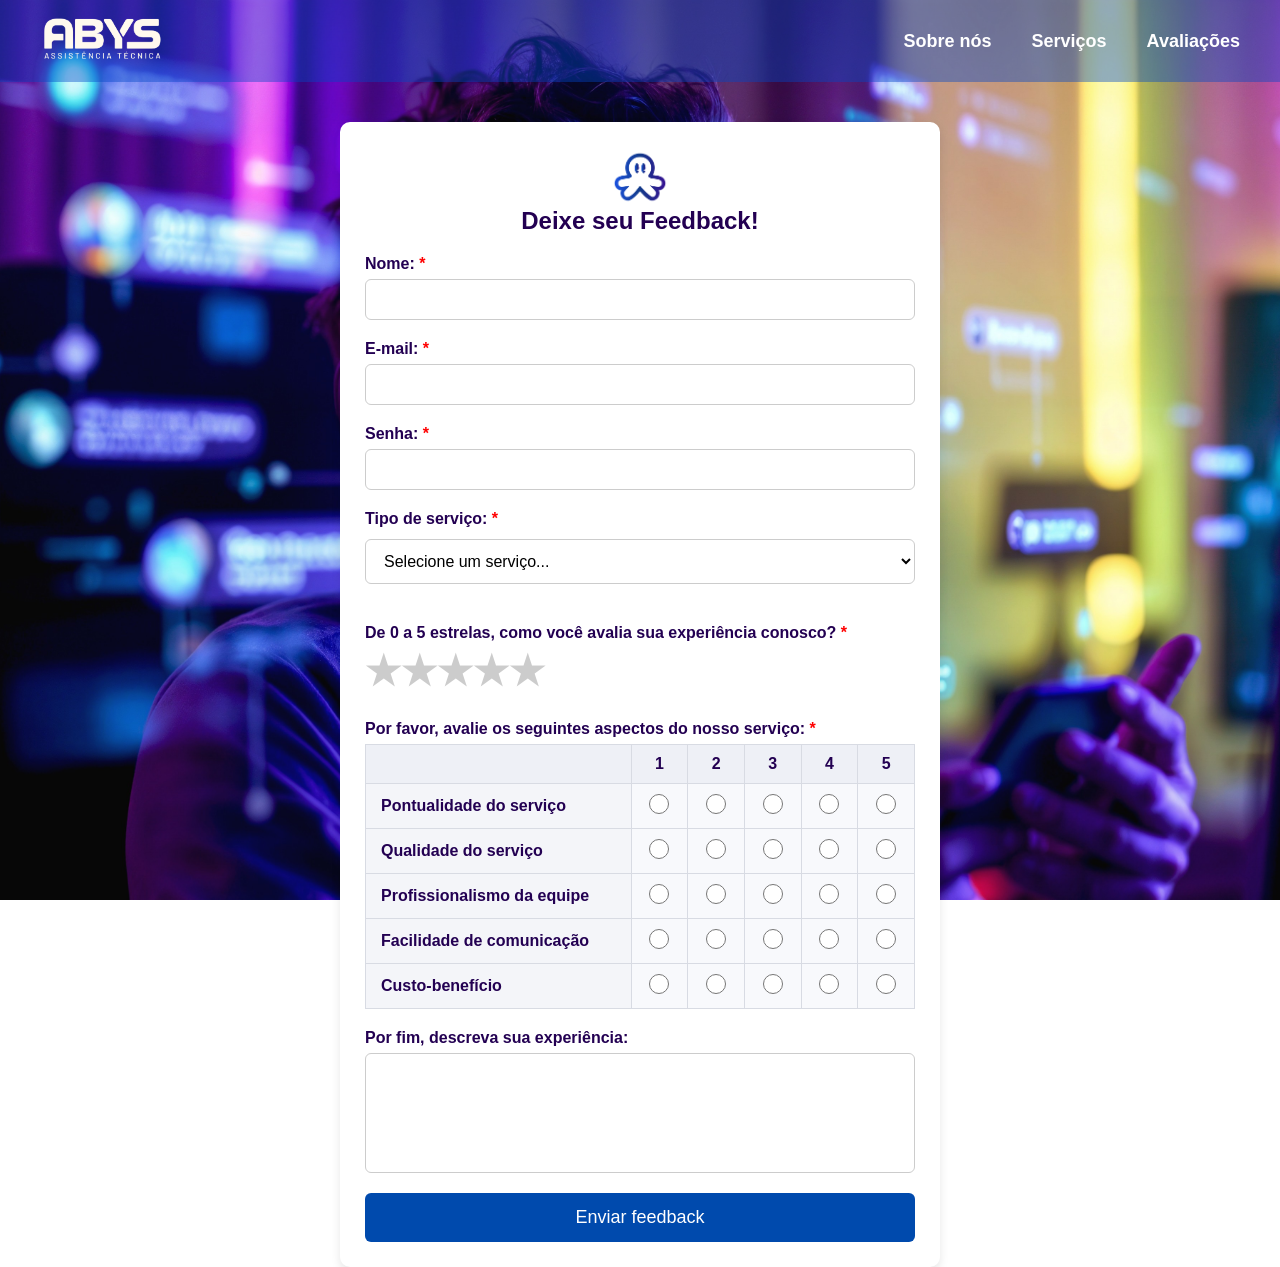
<file: feedback.html>
<!DOCTYPE html>
<html lang="pt-BR">
<head>
    <meta charset="UTF-8">
    <meta name="viewport" content="width=device-width, initial-scale=1.0">
    <title>Feedback do Cliente</title>
    <link rel="stylesheet" href="style.css">
</head>
<body class="feedback-page">

     <header class="menu">
        <nav>
            <div class="logo">
                <a href="index.html"><img src="logo.png" alt="Logo da Marca"></a>
            </div>

            <ul>
                <li><a href="#">Sobre nós</a></li>
                <li><a href="#">Serviços</a></li>
                <li><a href="avaliacoes.html">Avaliações</a></li>
            </ul>
        </nav>
    </header>

    <div class="container">
        <img src="icone-degrade.png" alt="Polvo ícone da marca" class="forms-icone">
        <h2>Deixe seu Feedback!</h2>

        <form id="feedbackForm">
            <div class="campo">
                <label for="nome" class="pergunta">Nome:</label>
                <input type="text" id="nome" name="nome" required minlength="3" required>
            </div>

            <div class="campo">
                <label for="email" class="pergunta">E-mail:</label>
                <input type="email" id="email" name="email" required>
            </div>

            <div class="campo">
                <label for="senha" class="pergunta">Senha:</label>
                <input type="password" id="senha" name="senha" required minlength="6">
            </div>

            <div class="campo">
                <label for="serviço" class="pergunta">Tipo de serviço:</label>
                <select id="servico" name="servico" required>
                    <option value="">Selecione um serviço...</option>
                    <option value="consultoria">Consultoria</option>
                    <option value="instalacao">Instalação de Software</option>
                    <option value="manutencao">Manutenção (limpeza, upgrade, troca de peças) </option>
                    <option value="suporte-tecnico">Suporte técnico</option>
                </select>
            </div>

            <div class="campo">
                <label for="estrelas" class="pergunta">De 0 a 5 estrelas, como você avalia sua experiência conosco?</label>
                <div class="estrelas">
                    <input type="radio" id="estrela5" name="rating" value="5" required>
                    <label for="estrela5">★</label>

                    <input type="radio" id="estrela4" name="rating" value="4">
                    <label for="estrela4">★</label>

                    <input type="radio" id="estrela3" name="rating" value="3">
                    <label for="estrela3">★</label>

                    <input type="radio" id="estrela2" name="rating" value="2">
                    <label for="estrela2">★</label>

                    <input type="radio" id="estrela1" name="rating" value="1">
                    <label for="estrela1">★</label>
                </div>
            </div>

            <div class="campo">
                <label for="Seleção" class="pergunta">Por favor, avalie os seguintes aspectos do nosso serviço:</label>
                <table class="rating-table">
                    <thead>
                        <tr>
                            <th></th>
                            <th>1</th>
                            <th>2</th>
                            <th>3</th>
                            <th>4</th>
                            <th>5</th>
                        </tr>
                    </thead>
                    <tbody>
                        <tr>
                            <td>Pontualidade do serviço</td>
                            <td><input type="radio" name="pontualidade" value="1" required></td>
                            <td><input type="radio" name="pontualidade" value="2"></td>
                            <td><input type="radio" name="pontualidade" value="3"></td>
                            <td><input type="radio" name="pontualidade" value="4"></td>
                            <td><input type="radio" name="pontualidade" value="5"></td>
                        </tr>
                        <tr>
                            <td>Qualidade do serviço</td>
                            <td><input type="radio" name="qualidade" value="1"></td>
                            <td><input type="radio" name="qualidade" value="2"></td>
                            <td><input type="radio" name="qualidade" value="3"></td>
                            <td><input type="radio" name="qualidade" value="4"></td>
                            <td><input type="radio" name="qualidade" value="5"></td>
                        </tr>
                        <tr>
                            <td>Profissionalismo da equipe</td>
                            <td><input type="radio" name="profissionalismo" value="1"></td>
                            <td><input type="radio" name="profissionalismo" value="2"></td>
                            <td><input type="radio" name="profissionalismo" value="3"></td>
                            <td><input type="radio" name="profissionalismo" value="4"></td>
                            <td><input type="radio" name="profissionalismo" value="5"></td>
                        </tr>
                        <tr>
                            <td>Facilidade de comunicação</td>
                            <td><input type="radio" name="comunicacao" value="1"></td>
                            <td><input type="radio" name="comunicacao" value="2"></td>
                            <td><input type="radio" name="comunicacao" value="3"></td>
                            <td><input type="radio" name="comunicacao" value="4"></td>
                            <td><input type="radio" name="comunicacao" value="5"></td>
                        </tr>
                        <tr>
                            <td>Custo-benefício</td>
                            <td><input type="radio" name="custobeneficio" value="1"></td>
                            <td><input type="radio" name="custobeneficio" value="2"></td>
                            <td><input type="radio" name="custobeneficio" value="3"></td>
                            <td><input type="radio" name="custobeneficio" value="4"></td>
                            <td><input type="radio" name="custobeneficio" value="5"></td>
                        </tr>
                    </tbody>
                </table>
            </div>

            <div class="campo">
                <label for="mensagem" class="pergunta">Por fim, descreva sua experiência:</label>
                <textarea id="mensagem" name="mensagem"></textarea>
            </div>

            <button type="submit">Enviar feedback</button>
        </form>
    </div>
    
    <script src="feedback.js"></script>
</body>
</html>
</file>
<file: style.css>
* {
    margin: 0;
    padding: 0;
    box-sizing: border-box;
    font-family: Arial, sans-serif;
}

html, body {
    height: 100%;
}

body {
    min-height: 100vh;
    background-image: url("alegria-de-jogador.jpg");
    background-size: cover;
    background-position: center;
    background-repeat: no-repeat;
    background-attachment: fixed;
}


/* MENU SUPERIOR */
.menu {
    background: #0045c56b;
    padding: 8px 0;
    position: relative;
    z-index: 10;
}

.menu ul {
    list-style: none;
    display: flex;
    justify-content: center;
    gap: 40px;
}

.menu a {
    color: white;
    text-decoration: none;
    font-size: 18px;
    font-weight: bold;
}

.menu a:hover {
    text-decoration: underline;
}

.menu nav {
    display: flex;
    justify-content: space-between;
    align-items: center;
    padding: 8px 40px;
}

.logo img {
    height: 45px; /* ajuste aqui o tamanho da logo */
}

/* HERO (Landing Page) */
.hero {
    height: 80vh;
    display: flex;
    flex-direction: column;
    justify-content: center;
    align-items: center;
    color: white;
    text-align: center;
    padding: 20px;
}

.hero-img {
    width: 140px;       /* tamanho da imagem */
    margin-bottom: 20px;
    filter: drop-shadow(0 2px 4px rgba(0,0,0,0.3)); /* opcional: sombra */
}

.hero::before {
    content: "";
    position: absolute;
    inset: 0;
    background-color: rgba(33, 9, 61, 0.5); 
    /* aumenta ou diminui a opacidade:
       0.3 = mais transparente
       0.7 = mais escuro */
    z-index: 0;
}

/* Garante que o texto fique na frente do overlay */
.hero > * {
    position: relative;
    z-index: 1;
}

.hero h1 {
    font-size: 42px;
    margin-bottom: 20px;
}

.subtitulo {
    font-size: 18px;
    max-width: 600px;
    margin-bottom: 30px;
}

/* BOTÃO */
.botao {
    background: #0359ca;
    color: white;
    padding: 14px 28px;
    font-size: 18px;
    border-radius: 8px;
    text-decoration: none;
    transition: 0.3s;
}

.botao:hover {
    background: #00337a;
}

/* PÁGINA DE FEEDBACK */
.feedback-page .hero::before {
    display: none;
}

.container {
    max-width: 600px;
    margin: 40px auto;
    background: white;
    color: #230052;
    padding: 25px;
    border-radius: 10px;
    box-shadow: 0 4px 10px rgba(0,0,0,0.1);
}

.forms-icone {
    width: 60px;       /* tamanho da imagem */
    margin-bottom: 20px;
    display: block;
    margin: 0 auto;
}

.container h2 {
    text-align: center;
    margin-bottom: 20px;
}

.campo {
    margin-bottom: 20px;
    display: flex;
    flex-direction: column;
}

label {
    margin-bottom: 6px;
    font-weight: bold;
}

input, textarea {
    padding: 12px;
    border: 1px solid #ccc;
    border-radius: 6px;
}

textarea {
    resize: none;
    height: 120px;
}

select {
    width: 100%;
    padding: 12px 14px; /* ← AUMENTA O ESPAÇO INTERNO */
    margin-top: 5px;
    margin-bottom: 20px;
    border-radius: 6px;
    border: 1px solid #ccc;
    font-size: 16px;
    background-color: #fff; /* opcional */
}

/* ESTRELAS */
.estrelas {
    direction: rtl;
    display: flex;
    justify-content: left;
}

.estrelas input {
    display: none;
}

.estrelas label {
    font-size: 40px;
    color: #ccc;
    cursor: pointer;
    transition: 0.2s;
}

.estrelas label:hover,
.estrelas label:hover ~ label {
    color: #ffcc00;
}

.estrelas input:checked ~ label {
    color: #ffcc00;
}

.rating-table {
    width: 100%;
    border-collapse: collapse;
    background: #f8f9fc;
    font-family: Arial, sans-serif;
}

.rating-table th,
.rating-table td {
    padding: 10px 15px;
    border: 1px solid #d8dbe3;
    text-align: center;
}

.rating-table thead th {
    font-weight: bold;
    background: #eef0f6;
}

.rating-table tbody td:first-child {
    text-align: left;
    font-weight: bold;
    background: #f4f5f9;
}

.rating-table input[type="radio"] {
    width: 20px;
    height: 20px;
    cursor: pointer;
}

/* BOTÃO ENVIAR */
button {
    padding: 14px;
    width: 100%;
    border: none;
    background: #004aad;
    color: white;
    font-size: 18px;
    border-radius: 6px;
    cursor: pointer;
}

button:hover {
    background: #00337a;
}

/*Faz o asterisco desaparecer quando o campo for preenchido*/
.campo .pergunta::after {
    content: " *";
    color: red;
    opacity: 0;
    transition: opacity .2s;
}

/* Quando o campo estiver inválido, ativa o asterisco */
.campo:has(input:invalid) .pergunta::after,
.campo:has(select:invalid) .pergunta::after,
.campo:has(textarea:invalid) .pergunta::after {
    opacity: 1;
}

/* CONTAINER DE AVALIAÇÕES */
.reviews-box {
    max-width: 600px;
    margin: 30px auto;
    background: rgba(255, 255, 255, 0.9);
    padding: 25px;
    border-radius: 10px;
    box-shadow: 0 4px 10px rgba(0,0,0,0.1);
}

.reviews-box h2 {
    text-align: center;
    margin-bottom: 20px;
    color: #00337a;
}

.review-card {
    background: #ffffff;
    border: 1px solid #dcdcdc;
    border-radius: 8px;
    padding: 15px;
    margin-bottom: 15px;
}

.review-header {
    display: flex;
    justify-content: space-between;
    margin-bottom: 6px;
}

.review-name {
    font-weight: bold;
    color: #00337a;
}

.review-service {
    font-size: 14px;
    color: #666;
}

.review-stars {
    font-size: 20px;
    color: #ffcc00;
    margin-bottom: 8px;
}

.review-comment {
    font-size: 15px;
    color: #333;
}
</file>
